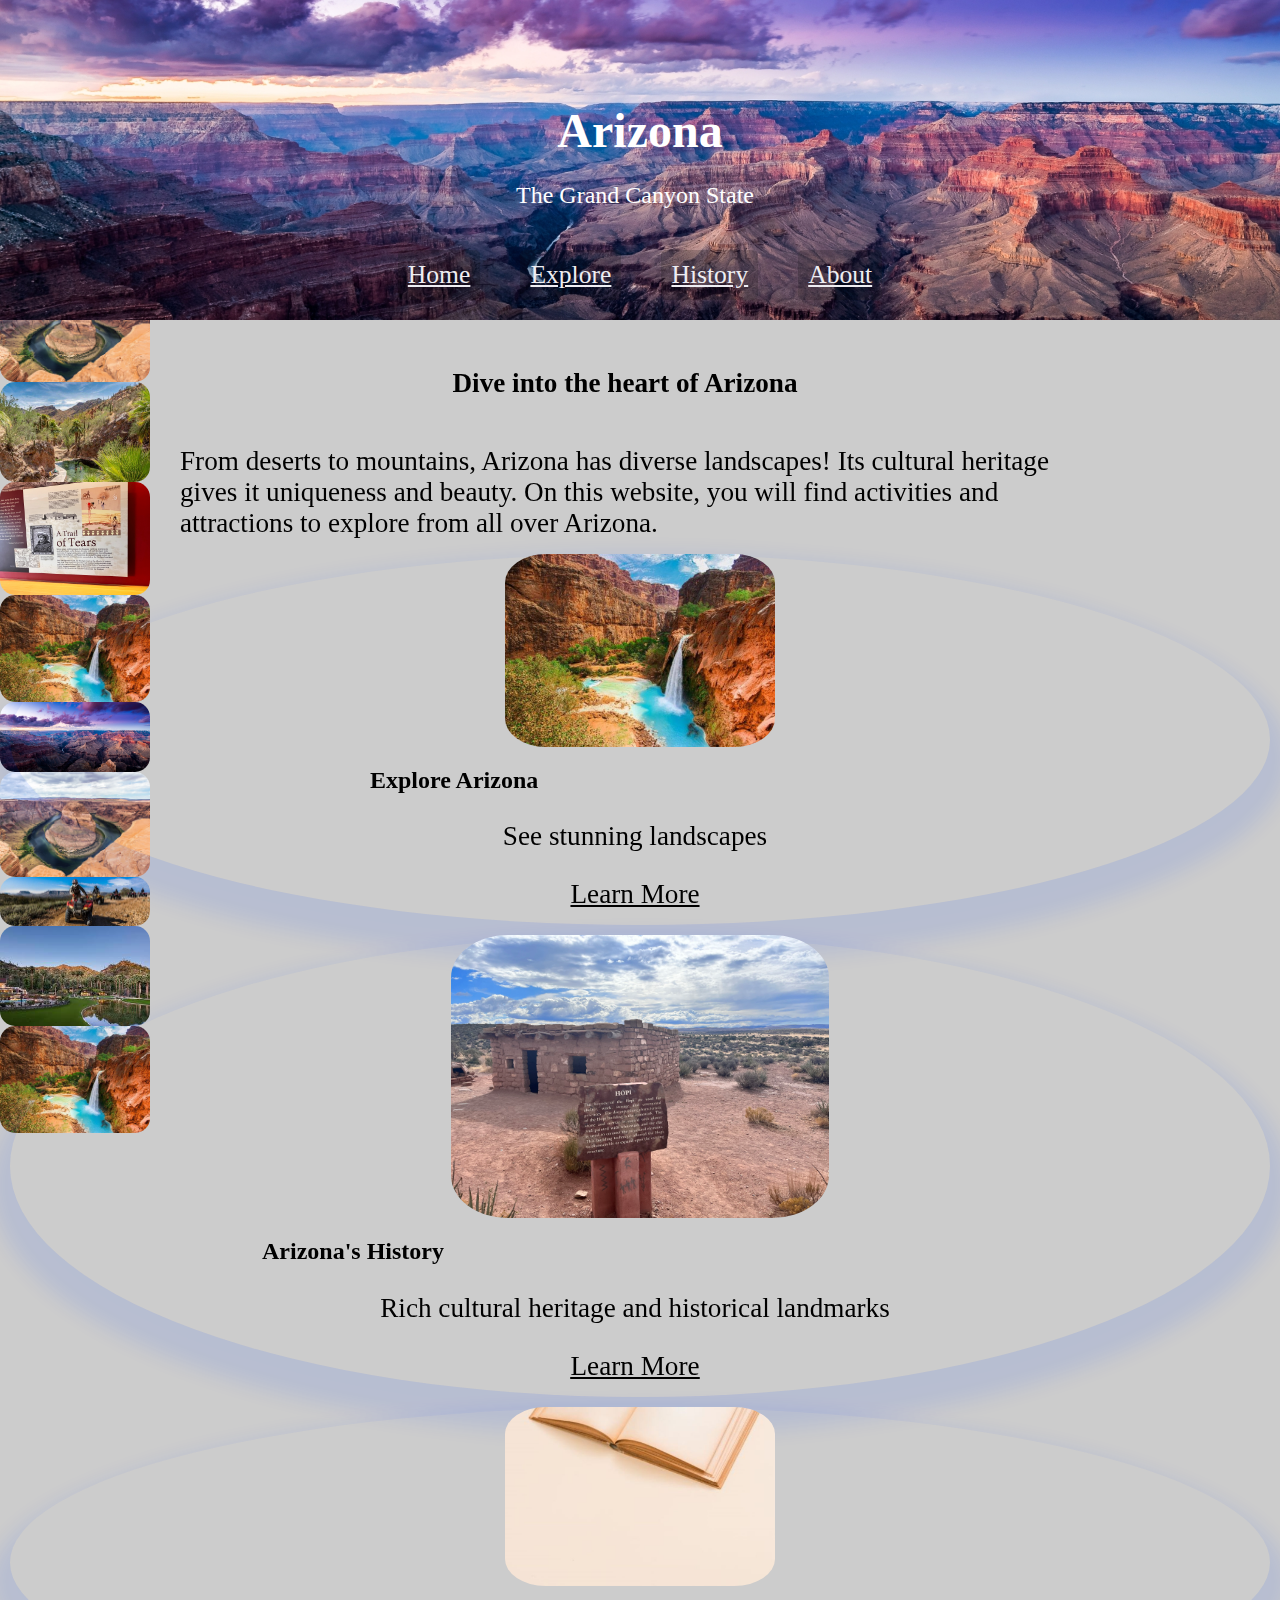
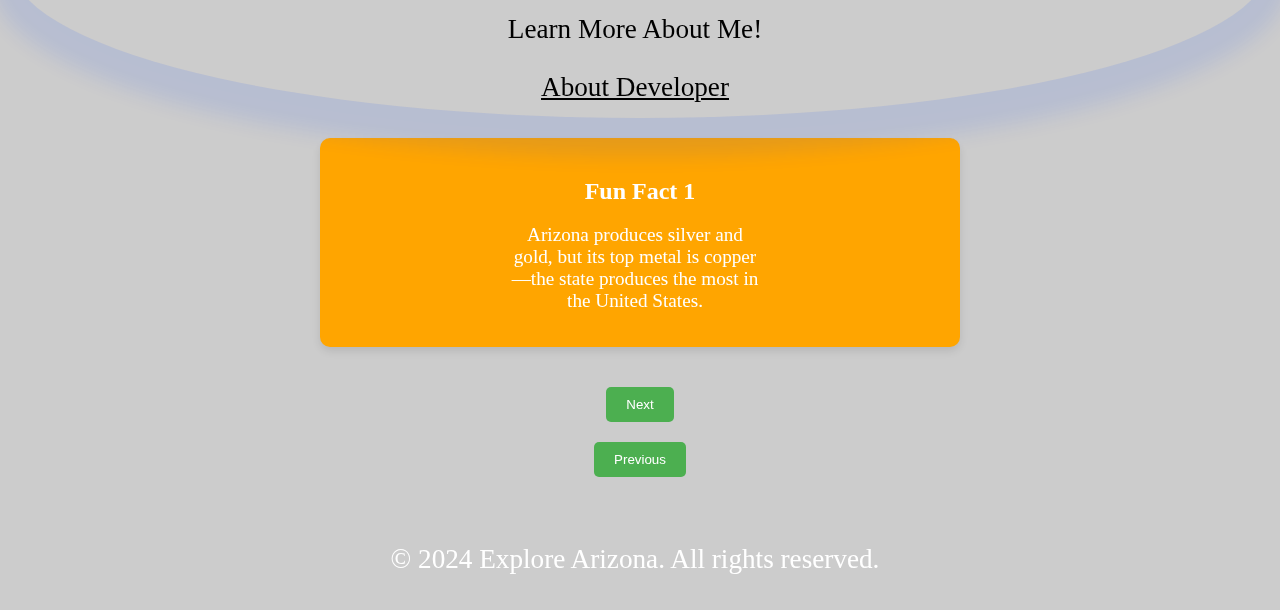
<file: index.html>
<!DOCTYPE html>
<html lang="en">
<head>
    <meta charset="UTF-8">
    <meta name="viewport" content="width=device-width, initial-scale=1.0">
    <meta name="keywords" content="Arizona, Grand Canyon, Explore Arizona, Visit Arizona,Arizona Landmarks, Arizona Travel">
    <title>Explore Arizona</title>
    <link rel="stylesheet" href="style.css">
    <link rel="stylesheet" href="history.html">
    <link rel="stylesheet" href="explore.html">
    <link rel="stylesheet" href="about.html">
    

</head>
<body>
    <header style="background-image: url('images/grand-cany.jpg')">
        <div class="header-overlay">
            <h1>Arizona</h1>
            <p>The Grand Canyon State</p>
        </div>

        <nav class="tabs">
            <a href="index.html" class="tab-link">Home</a>
            <a href="explore.html" class="tab-link">Explore</a>
            <a href="history.html" class="tab-link">History</a>
            <a href="about.html" class="tab-link">About</a>
        </nav>
    </header>

    <main>
        <div class="welcome-text">
            <h1>Dive into the heart of Arizona</h1>
            <p> From deserts to mountains, Arizona has diverse landscapes! Its cultural heritage gives it uniqueness and beauty. On this website, you will find activities and attractions to explore from all over Arizona.   </p>

        </div>    
        <section id="home" class="tab-content">
            <div class="culture-image">
                    <div class="image-wrapper">
                        <img src="images/exploreAZ1.jpg" alt="Explore Arizona">
                            <h2>Explore Arizona</h2>
                            <p>See stunning landscapes </p>
                            <p><a href="explore.html" class="learn-more">Learn More</u></a></p>
                        </div>
                    </div>
            </div>

            <div class="culture-image">
                    <div class="image-wrapper">
                        <img src="images/image3.jpeg" alt="Arizona History">
                        <div class="image-overlay">
                            <h2>Arizona's History</h2>
                            <p>Rich cultural heritage and historical landmarks</p>
                            <p><a href="history.html"class="learn-more"><u>Learn More</u></a></p>
                        </div>
                    </div>
                </a>
            </div>

    
            <div class="culture-image">
                    <div class="image-wrapper">
                        <img src="images/close-up-open-book.jpg" alt="About Developer">
                        <div class="image-overlay">
                            <h2></h2>
                            <p>Learn More About Me! </p>

                            <p><a href="about.html" class="learn-more"><u>About Developer</u></a></p>
                        </div>
                    </div>
                </a>
                </div>
            </div>
        </section>
    </main>

  <section id="fun-facts-section">
    <div class="fun-facts">
        <div class="fact-container fact1 active">
            <div id="fact1" class="fact-box">
                <div class="fact-text">
                    <h2>Fun Fact 1</h2>
                    <p>Arizona produces silver and gold, but its top metal is copper—the state produces the most in the United States.</p>
                </div>
            </div>
        </div>
        <div class="fact-container fact2">
            <div id="fact2" class="fact-box">
                <div class="fact-text">
                    <h2>Fun Fact 2</h2>
                    <p>The air at the Grand Canyon is among the cleanest air in the United States.

</p>
                </div>
            </div>
        </div>
        <div class="fact-container fact3">
            <div id="fact3" class="fact-box">
                <div class="fact-text">
                    <h2>Fun Fact 3</h2>
                    <p>There are 22 national parks and monuments in Arizona.</p>
                </div>
            </div>
        </div>
        <div class="fact-container fact4">
            <div id="fact4" class="fact-box">
                <div class="fact-text">
                    <h2>Fun Fact 4</h2>
                    <p> Grand Canyon National Park is bigger than the entire state of Rhode Island.</p>
                </div>
            </div>
        </div>
        <div class="fact-container fact5">
            <div id="fact5" class="fact-box">
                <div class="fact-text">
                    <h2>Fun Fact 5</h2>
                    <p>There are currently 22 sovereign Indian Tribes or Nations in Arizona.</p>
                </div>
            </div>
        </div>
    </div>
    <button id="next-fact-button">Next </button>
    <button id= "previous-fact-button"> Previous</button>
</section>

   <aside class="side-images left">
       
        <img src="images/51.jpg" alt="Side Image 1">
        <img src="images/exploreAZ1.jpg" alt="Side Image 2">
        <img src="images/grand-cany.jpg" alt="Side Image 3">
        <img src="images/horseshoe-bend-AZ.jpg" alt="Side Image 4">
        <img src="images/resort2.jpg" alt="Side Image 5">
        <img src="images/image21.jpeg" alt="Side Image 1">
        <img src="images/exploreAZ1.jpg" alt="Side Image 2">
        <img src="images/grand-cany.jpg" alt="Side Image 3">
        <img src="images/horseshoe-bend-AZ.jpg" alt="Side Image 4">
        <img src="images/exploreAZ.jpg" alt="Side Image 5">
        <img src="images/resort1.jpg" alt="Side Image 1">
        <img src="images/exploreAZ1.jpg" alt="Side Image 2">
        
    </aside>
    <script>
        const nextButton = document.getElementById('next-fact-button');
        const prevButton = document.getElementById('previous-fact-button');
        let currentFact = 1;
        function showFact(factNumber) {
       
        const factContainers = document.querySelectorAll('.fact-container');
        factContainers.forEach(container => container.classList.remove('active'));
       
        document.querySelector(`.fact-container.fact${factNumber}`).classList.add('active');
        
        currentFact = factNumber;
        }
       
        nextButton.addEventListener('click', () => {
        showFact((currentFact % 5) + 1);  });
       
        prevButton.addEventListener('click', () => {
        showFact(currentFact === 1 ? 5 : currentFact - 1); 
        });
        
        showFact(currentFact);
    </script>
    <footer>
        <p>&copy; 2024 Explore Arizona. All rights reserved.</p>
    </footer>

</body>
</html>
</file>
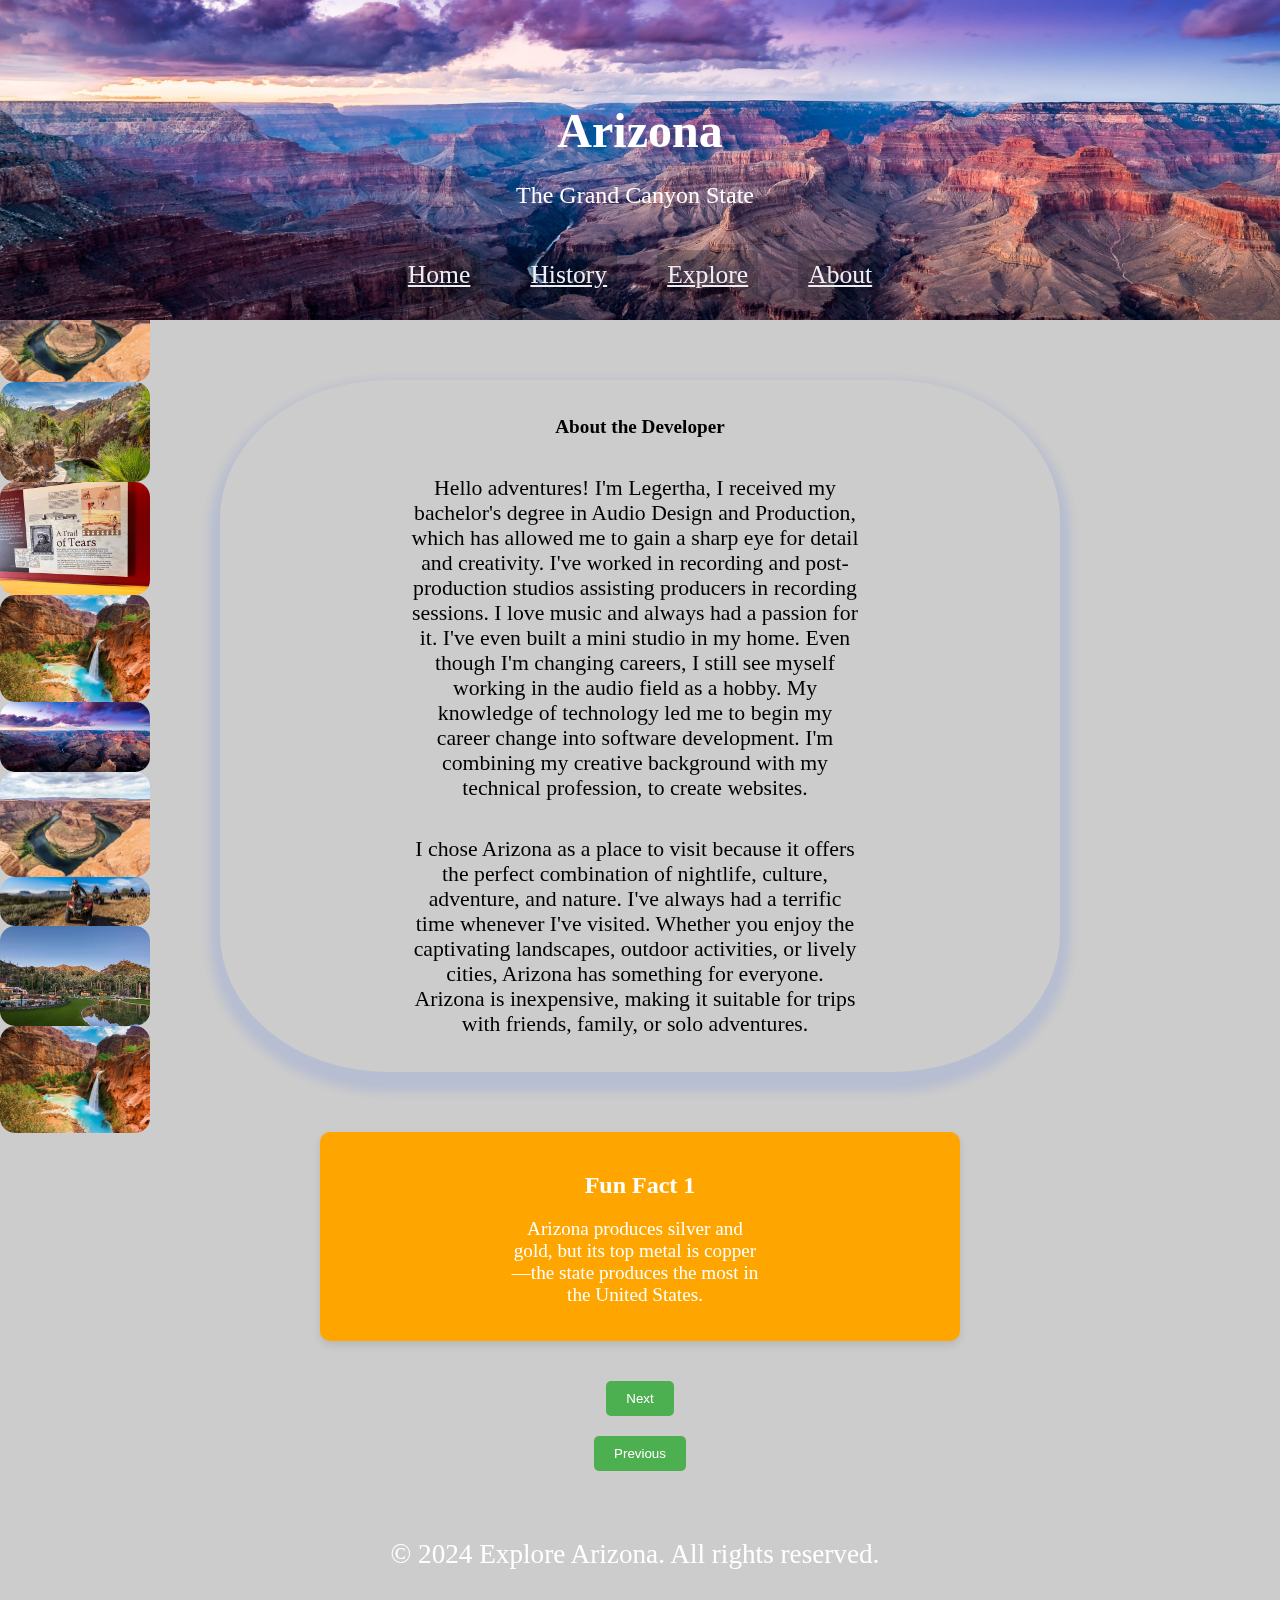
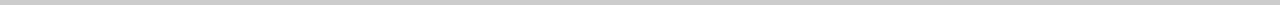
<file: about.html>
<!DOCTYPE html>
<html lang="en">
<head>
    <meta charset="UTF-8">
    <meta name="viewport" content="width=device-width, initial-scale=1.0">
    <title>Arizona History</title>
    <link rel="stylesheet" href="style.css">
    <link rel="stylesheet" href="history.html">
    <link rel="stylesheet" href="about.html">
    
</head>
<body>
    <header style="background-image: url('images/grand-cany.jpg');">
        <div class="header-overlay">
            <h1>Arizona</h1>
            <p>The Grand Canyon State</p>
        </div>

        <nav class="tabs">
            <a href="index.html" class="tab-link">Home</a>
            <a href="history.html" class="tab-link">History</a>
            <a href="explore.html" class="tab-link">Explore</a>
            <a href="about.html" class="tab-link">About</a>
        </nav>
    </header>
    <main>
    <section>
        <div class="about-section">
            <h2>About the Developer</h2>
          <p>Hello adventures! I'm Legertha, I received my bachelor's degree in Audio Design and Production, which has allowed me to gain a sharp eye for detail and creativity. I've worked in recording and post-production studios assisting producers in recording sessions. I love music and always had a passion for it. I've even built a mini studio in my home. Even though I'm changing careers, I still see myself working in the audio field as a hobby. My knowledge of technology led me to begin my career change into software development. I'm combining my creative background with my technical profession, to create websites. </p>

            <p> I chose Arizona as a place to visit because it offers the perfect combination of nightlife, culture, adventure, and nature. I've always had a terrific time whenever I've visited. Whether you enjoy the captivating landscapes, outdoor activities, or lively cities, Arizona has something for everyone. Arizona is inexpensive, making it suitable for trips with friends, family, or solo adventures.</p>
        </div>
    </section>
</main>
<section id="fun-facts-section">
    <div class="fun-facts">
        <div class="fact-container fact1 active">
            <div id="fact1" class="fact-box">
                <div class="fact-text">
                    <h2>Fun Fact 1</h2>
                    <p>Arizona produces silver and gold, but its top metal is copper—the state produces the most in the United States.</p>
                </div>
            </div>
        </div>
        <div class="fact-container fact2">
            <div id="fact2" class="fact-box">
                <div class="fact-text">
                    <h2>Fun Fact 2</h2>
                    <p>The air at the Grand Canyon is among the cleanest air in the United States.

</p>
                </div>
            </div>
        </div>
        <div class="fact-container fact3">
            <div id="fact3" class="fact-box">
                <div class="fact-text">
                    <h2>Fun Fact 3</h2>
                    <p>There are 22 national parks and monuments in Arizona.</p>
                </div>
            </div>
        </div>
        <div class="fact-container fact4">
            <div id="fact4" class="fact-box">
                <div class="fact-text">
                    <h2>Fun Fact 4</h2>
                    <p> Grand Canyon National Park is bigger than the entire state of Rhode Island.</p>
                </div>
            </div>
        </div>
        <div class="fact-container fact5">
            <div id="fact5" class="fact-box">
                <div class="fact-text">
                    <h2>Fun Fact 5</h2>
                    <p>There are currently 22 sovereign Indian Tribes or Nation in Arizona.</p>
                </div>
            </div>
        </div>
    </div>
    <button id="next-fact-button">Next </button>
    <button id= "previous-fact-button"> Previous</button>
</section>

   <aside class="side-images left">
       
        <img src="images/51.jpg" alt="Side Image 1">
        <img src="images/exploreAZ1.jpg" alt="Side Image 2">
        <img src="images/grand-cany.jpg" alt="Side Image 3">
        <img src="images/horseshoe-bend-AZ.jpg" alt="Side Image 4">
        <img src="images/resort2.jpg" alt="Side Image 5">
        <img src="images/image21.jpeg" alt="Side Image 1">
        <img src="images/exploreAZ1.jpg" alt="Side Image 2">
        <img src="images/grand-cany.jpg" alt="Side Image 3">
        <img src="images/horseshoe-bend-AZ.jpg" alt="Side Image 4">
        <img src="images/exploreAZ.jpg" alt="Side Image 5">
        <img src="images/resort1.jpg" alt="Side Image 1">
        <img src="images/exploreAZ1.jpg" alt="Side Image 2">
        
    </aside>

    <footer>
        <p>&copy; 2024 Explore Arizona. All rights reserved.</p>
    </footer>
    <script src="script.js" ></script>
</body>
</html>
</file>
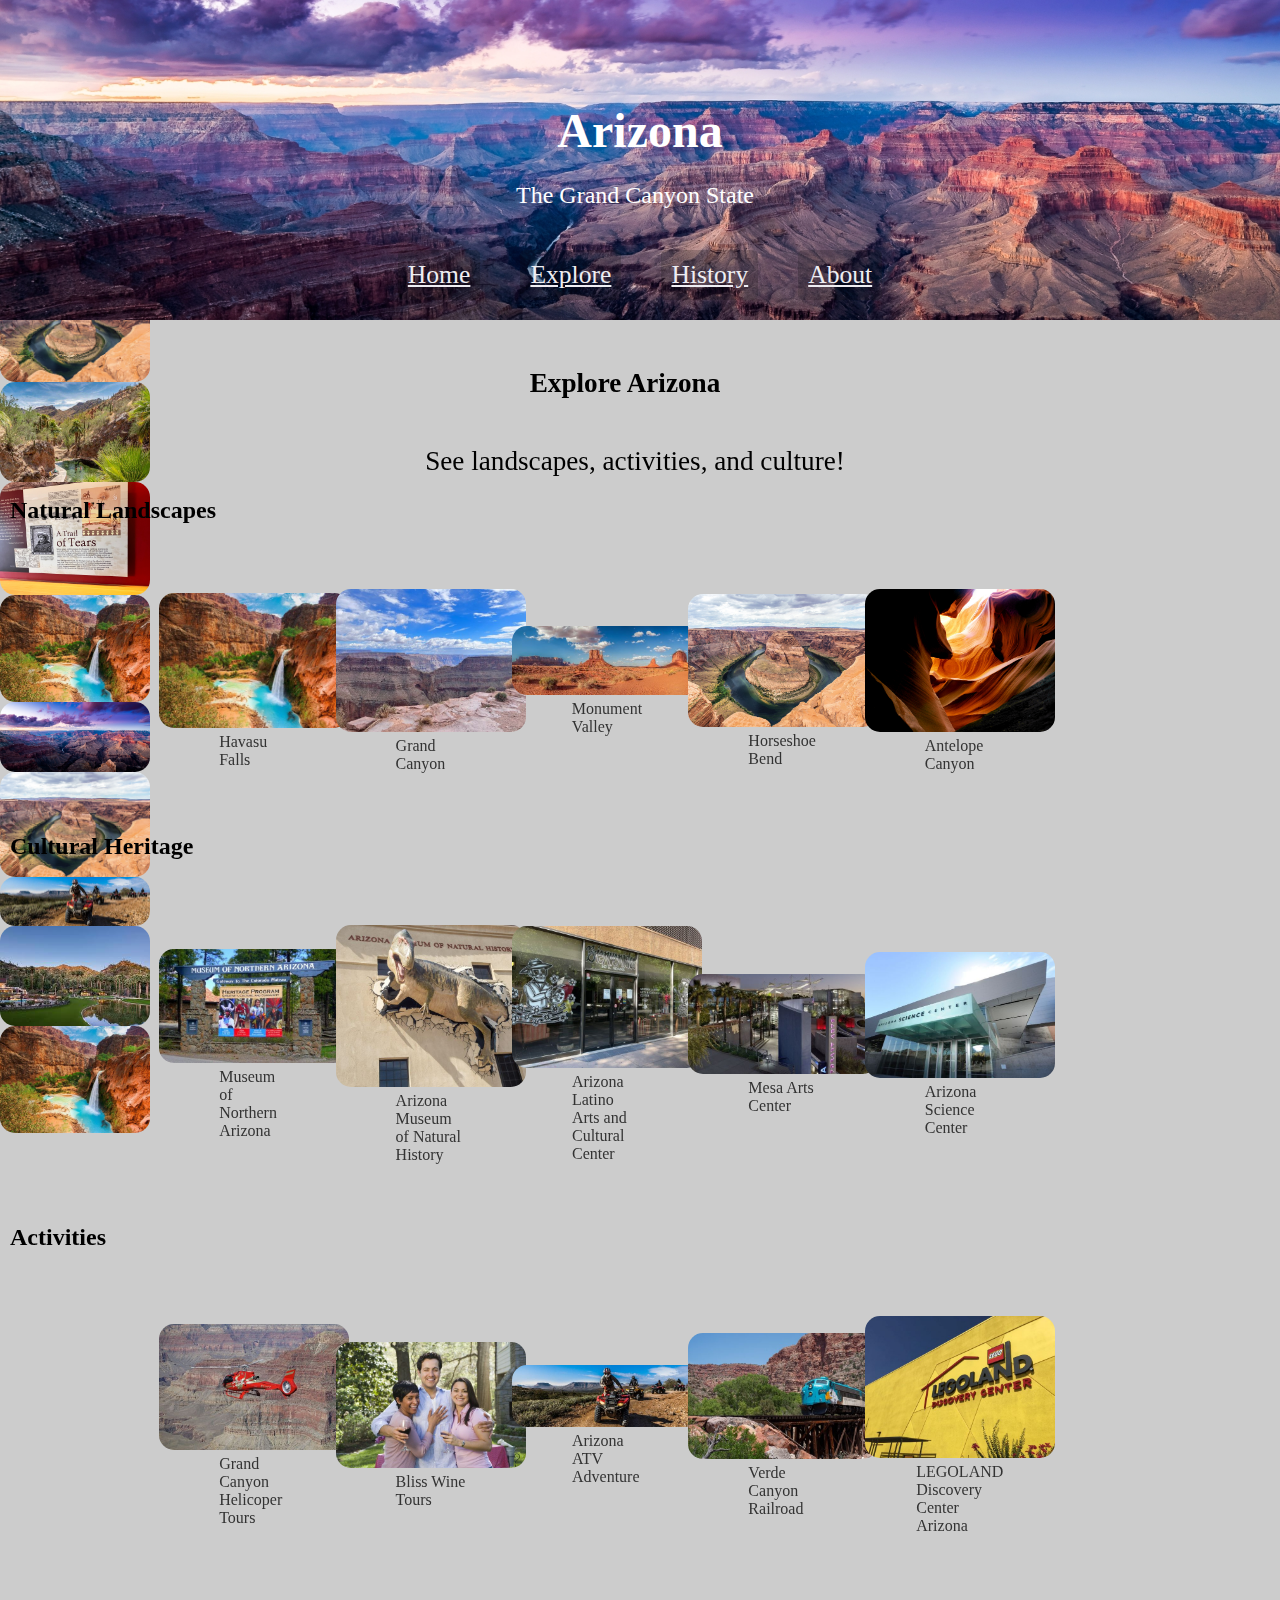
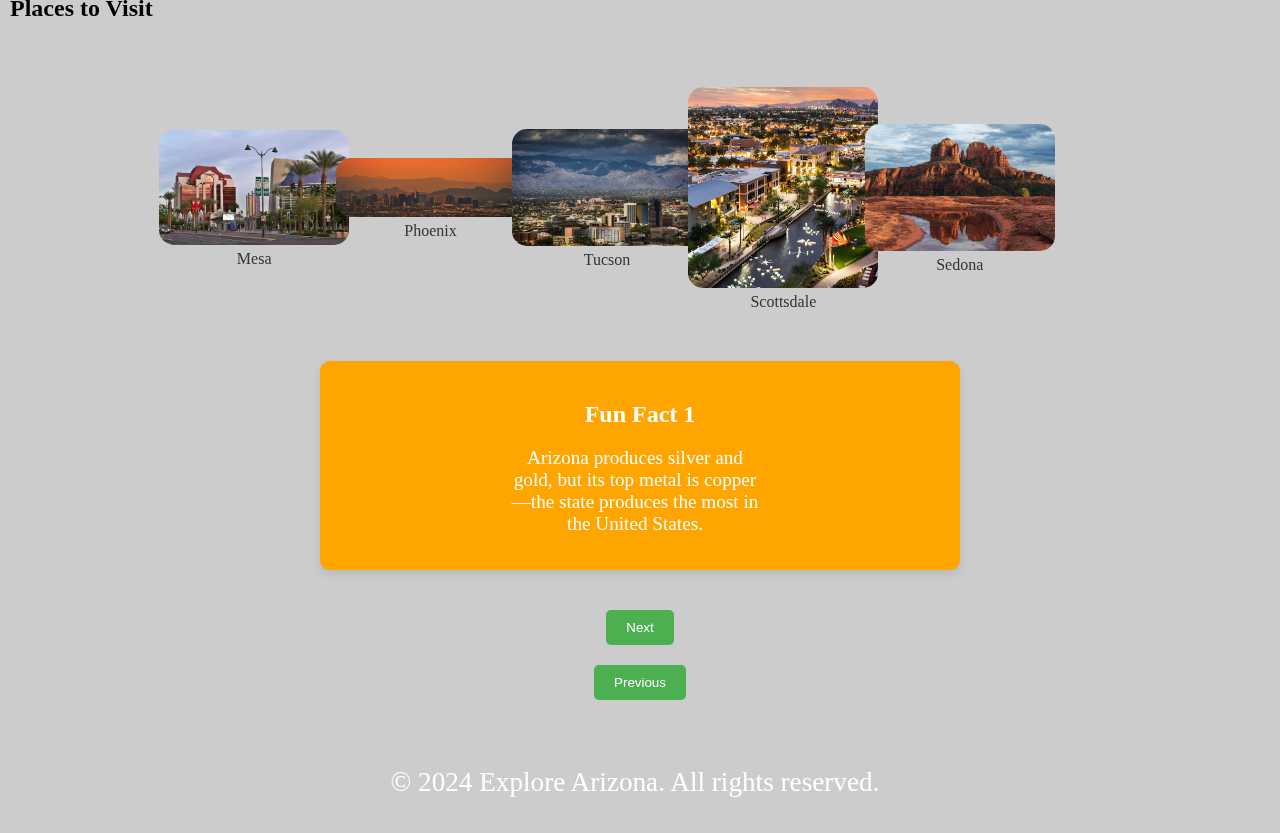
<file: explore.html>
<!DOCTYPE html>
<html lang="en">
<head>
    <meta charset="UTF-8">
    <meta name="viewport" content="width=device-width, initial-scale=1.0">
    <title>Arizona History</title>
    <link rel="stylesheet" href="style.css">
    <link rel="stylesheet" href="history.html">
    <link rel="stylesheet" href="about.html">
</head>
<body>
    <header style="background-image: url('images/grand-cany.jpg');">
        <div class="header-overlay">
            <h1>Arizona</h1>
            <p>The Grand Canyon State</p>
        </div>

        <nav class="tabs">
            <a href="index.html" class="tab-link">Home</a>
            <a href="explore.html" class="tab-link">Explore</a>
            <a href="history.html" class="tab-link">History</a>
            <a href="about.html" class="tab-link">About</a>
        </nav>
    </header>
    <main>
        <div class="welcome-text">
            <h1>Explore Arizona</h1>
            <p>See landscapes, activities, and culture! </p>
        </div>
        <section id="explore-az1">
            <div class="explore-az-grid">
                    <div class="image-wrapper">
            <h2> Natural Landscapes</h2>
            <div class="links-grid">
                <a href="https://www.golakehavasu.com/havasu-falls" class="learn-more" ><img src="images/exploreAZ1.jpg" alt="Link 1"> Havasu Falls</a>
                <a href="https://home.nps.gov/grca/index.htm" class="learn-more"><img src="images/image0.jpg" alt="Link 2"> Grand Canyon</a>
                <a href="https://www.visitutah.com/places-to-go/parks-outdoors/monument-valley-tribal-park" 
 class="learn-more"><img src="images/panoramic-shot-famous-monument-valley-usa.jpg" alt="Link 3"> Monument Valley</a>
                <a href="https://www.nps.gov/glca/planyourvisit/horseshoe-bend.htm" class="learn-more"><img src="images/horseshoe-bend-AZ.jpg" alt="Link 4"> Horseshoe Bend</a>
                <a href="https://www.antelopecanyontickets.com/?gad_source=1&gclid=Cj0KCQjws560BhCuARIsAHMqE0Hg5AFIBwkM2s4C_Gwe7K2iMK0CrQPUmWONP9BvWzRFS1mlVsQPFrQaAlReEALw_wcB" class="learn-more"><img src="images/antelope-canyon-4-1396775.jpg" alt="Link 5"> Antelope Canyon</a>
            </div>
                    </div>
            </div>
        </section>

        <section id="explore-az2">
            <h2> Cultural Heritage </h2>
            <div class="links-grid">
                <a href="https://musnaz.org/" class="learn-more" ><img src="images/11137_19609_Museum_of_Northern_Arizona_Flagstaff_lg.jpg" alt="Link 6"> Museum of Northern Arizona</a>
                <a href="https://www.sbnature.org/?gad_source=1&gclid=Cj0KCQjws560BhCuARIsAHMqE0Emq-0oRx_0jzo7lbSFugMzJwK_a0yFq8vy_sbKd--LLOGyZL7x_AcaAudVEALw_wcB" class="learn-more"><img src="images/arizona-museum-of-natural-history-a-desert-jewel-fossil-crates.jpg" alt="Link 7"> Arizona Museum of Natural History</a>
                <a href="https://www.tripadvisor.com/Attraction_Review-g31310-d524688-Reviews-Arizona_Latino_Arts_and_Cultural_Center-Phoenix_Arizona.html" class="learn-more"><img src="images/2023-07-06.jpg" alt="Link 8"> Arizona Latino Arts and Cultural Center</a>
                <a href="https://mesaartscenter.com/?gad_source=1&gclid=Cj0KCQjws560BhCuARIsAHMqE0EovEB76LTTA9_ZgLeOTYst9tza5hZLKQPTHlZfExEOh8vk7gHDgqEaAmATEALw_wcB" class="learn-more"><img src="images/mesaartscenter.jpg" alt="Link 9"> Mesa Arts Center</a>
                <a href="https://www.azscience.org/?utm_source=google_cpc&utm_medium=ad_grant&utm_campaign=evergreen&gad_source=1&gclid=Cj0KCQjws560BhCuARIsAHMqE0Hr9JjD-xEUlwkLhMTj9s7X-luF6qEISa3cAtEOBC0QX0MdyFNdX-QaAt_SEALw_wcB" class="learn-more" ><img src="images/az_scrience_building_outside_2023.jpg" alt="Link 10">Arizona Science Center</a>
            </div>
        </section>

        <section id="explore-az3">
            <h2> Activities</h2>
            <div class="links-grid">
                <a href="https://www.gcflight.com/grand-canyon-helicopter-tours/?gad_source=1&gclid=Cj0KCQjws560BhCuARIsAHMqE0FHUPtIrR7yiBdgSkqX0exVm7edWae_TkFNSbetxGfYpGqmMGZo75gaAhlzEALw_wcB" class="learn-more" ><img src="images/GCHelicoper.jpg" alt="Link 11"> Grand Canyon Helicoper Tours</a>
                <a href="https://blissarizona.com/?gad_source=1&gclid=Cj0KCQjws560BhCuARIsAHMqE0HNs9vWMpMGeN3aF8PncTDqNKJz2oMMcvBItVqDDbjr4ecD4TtDE6MaAt9FEALw_wcB" class="learn-more"><img src="images/friends-drinking-wine-and-embracing-2312526.jpg" alt="Link 12"> Bliss Wine Tours </a>
                <a href="https://azoutdoorfun.com/?gad_source=1&gclid=Cj0KCQjws560BhCuARIsAHMqE0H_NBpT5QVbIeEFEdUbwkfSCpoNWR2i2Y4Tk9A8nR0XrtIqKpCwrOIaAkflEALw_wcB" class="learn-more"><img src="images/exploreAZ.jpg" alt="Link 13"> Arizona ATV Adventure</a>
                <a href="https://verdecanyonrr.com/" class="learn-more"><img src="images/51.jpg" alt="Link 14"> Verde Canyon Railroad</a>
                <a href="https://www.legolanddiscoverycenter.com/arizona/" class="learn-more"><img src="images/IMG_LEGO.jpg" alt="Link 15"> LEGOLAND Discovery Center Arizona</a>
            </div>
        </section>

        <section id="explore-az4">
            <h2>Places to Visit</h2>
            <div class="links-grid">
                <a href="https://www.tripadvisor.com/Tourism-g31281-Mesa_Arizona-Vacations.html" class="learn-more"><img src="images/Downtown-Mesa-AZ.jpg" alt="Link 18"> Mesa</a>
                <a href="https://www.visitphoenix.com/" class="learn-more"><img src="images/phoenix.jpg" alt="Link 16"> Phoenix</a>
                <a href="https://www.visittucson.org/" class="learn-more"><img src="images/tucson.jpg" alt="Link 17"> Tucson</a>
                <a href="https://www.experiencescottsdale.com/" class="learn-more" ><img src="images/zoom_background_logo_nightlights_97055e8f-ca7a-4f51-9606-5488f71f0e0e.jpg" alt="Link 19">Scottsdale</a>
                <a href="https://www.tripadvisor.com/Tourism-g31352-Sedona_Arizona-Vacations.html" class="learn-more"> <img src="images/sedona.jpg" alt="Link 20"> Sedona</a>
            </div>
        </section>
</main>

<section id="fun-facts-section">
    <div class="fun-facts">
        <div class="fact-container fact1 active">
            <div id="fact1" class="fact-box">
                <div class="fact-text">
                    <h2>Fun Fact 1</h2>
                    <p>Arizona produces silver and gold, but its top metal is copper—the state produces the most in the United States.</p>
                </div>
            </div>
        </div>
        <div class="fact-container fact2">
            <div id="fact2" class="fact-box">
                <div class="fact-text">
                    <h2>Fun Fact 2</h2>
                    <p>The air at the Grand Canyon is among the cleanest air in the United States.

</p>
                </div>
            </div>
        </div>
        <div class="fact-container fact3">
            <div id="fact3" class="fact-box">
                <div class="fact-text">
                    <h2>Fun Fact 3</h2>
                    <p>There are 22 national parks and monuments in Arizona.</p>
                </div>
            </div>
        </div>
        <div class="fact-container fact4">
            <div id="fact4" class="fact-box">
                <div class="fact-text">
                    <h2>Fun Fact 4</h2>
                    <p> Grand Canyon National Park is bigger than the entire state of Rhode Island.</p>
                </div>
            </div>
        </div>
        <div class="fact-container fact5">
            <div id="fact5" class="fact-box">
                <div class="fact-text">
                    <h2>Fun Fact 5</h2>
                    <p>There are currently 22 sovereign Indian Tribes or Nation in Arizona.</p>
                </div>
            </div>
        </div>
    </div>
    <button id="next-fact-button">Next </button>
    <button id= "previous-fact-button"> Previous</button>
</section>

   <aside class="side-images left">
       
        <img src="images/51.jpg" alt="Side Image 1">
        <img src="images/exploreAZ1.jpg" alt="Side Image 2">
        <img src="images/grand-cany.jpg" alt="Side Image 3">
        <img src="images/horseshoe-bend-AZ.jpg" alt="Side Image 4">
        <img src="images/resort2.jpg" alt="Side Image 5">
        <img src="images/image21.jpeg" alt="Side Image 1">
        <img src="images/exploreAZ1.jpg" alt="Side Image 2">
        <img src="images/grand-cany.jpg" alt="Side Image 3">
        <img src="images/horseshoe-bend-AZ.jpg" alt="Side Image 4">
        <img src="images/exploreAZ.jpg" alt="Side Image 5">
        <img src="images/resort1.jpg" alt="Side Image 1">
        <img src="images/exploreAZ1.jpg" alt="Side Image 2">
        
    </aside>

    
<footer>
    <p>&copy; 2024 Explore Arizona. All rights reserved.</p>
</footer>
    <script src="script.js" ></script>
</body>
</html>
</file>
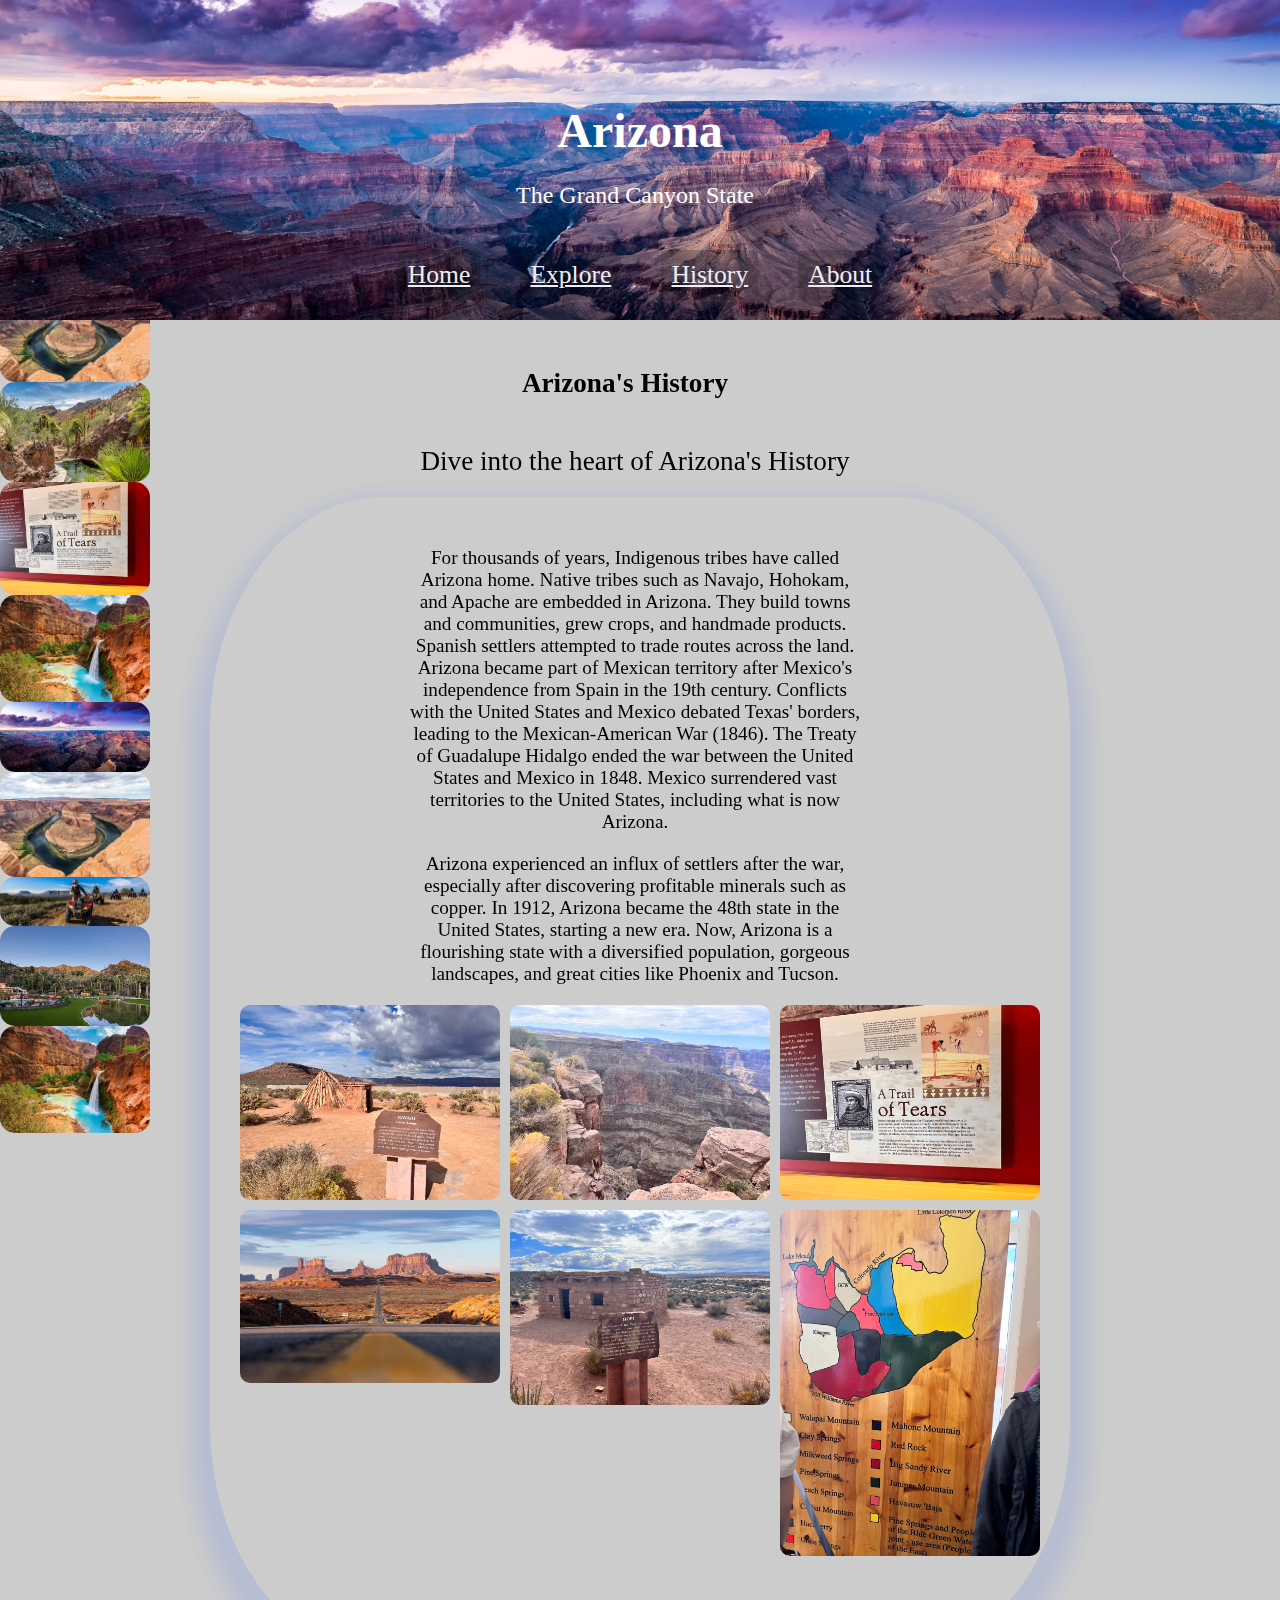
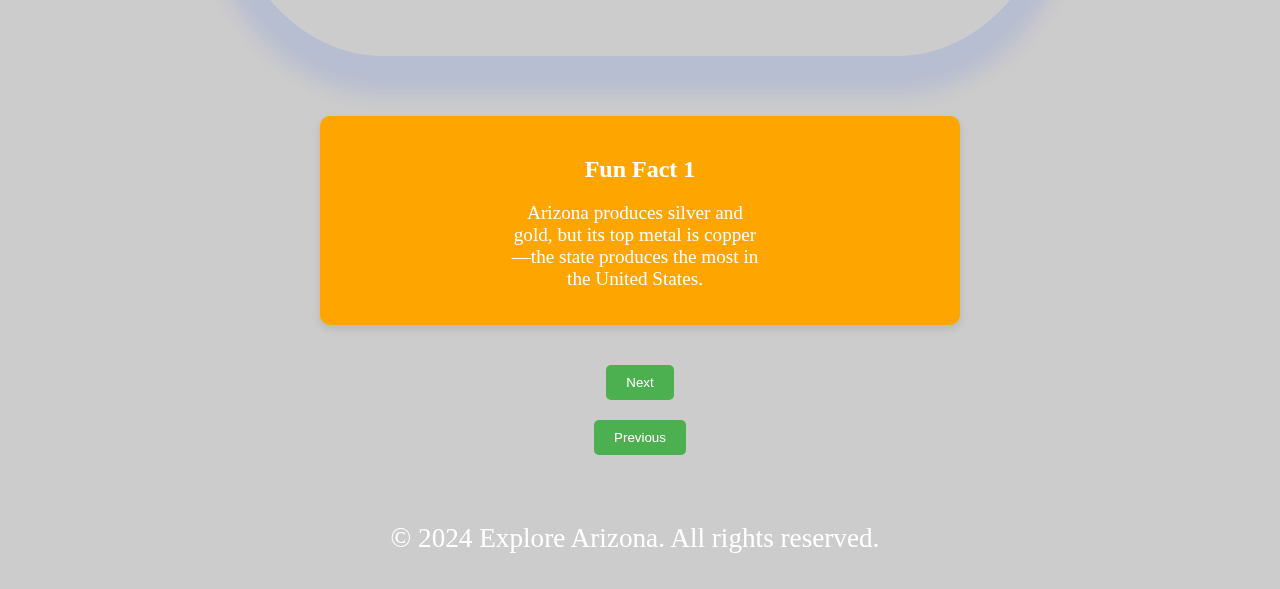
<file: history.html>
<!DOCTYPE html>
<html lang="en">
<head>
    <meta charset="UTF-8">
    <meta name="viewport" content="width=device-width, initial-scale=1.0">
    <title>Arizona History</title>
    <link rel="stylesheet" href="style.css">
    
</head>
<body>
    <header style="background-image: url('images/grand-cany.jpg')">
        <div class="header-overlay">
            <h1>Arizona</h1>
            <p>The Grand Canyon State</p>
        </div>

        <nav class="tabs">
            <a href="index.html" class="tab-link">Home</a>
            <a href="explore.html" class="tab-link">Explore</a>
            <a href="history.html" class="tab-link">History</a>
            <a href="about.html" class="tab-link">About</a>
        </nav>
    </header>

     <main>
        <div class="welcome-text">
            <h1>Arizona's History</h1>
            <p>Dive into the heart of Arizona's History</p>
        </div>
        <section id="history">
            <div class="paragraph-box">
            <p>For thousands of years, Indigenous tribes have called Arizona home. Native tribes such as Navajo, Hohokam, and Apache are embedded in Arizona. They build towns and communities, grew crops, and handmade products. Spanish settlers attempted to trade routes across the land. Arizona became part of Mexican territory after Mexico's independence from Spain in the 19th century. Conflicts with the United States and Mexico debated Texas' borders, leading to the Mexican-American War (1846). The Treaty of Guadalupe Hidalgo ended the war between the United States and Mexico in 1848. Mexico surrendered vast territories to the United States, including what is now Arizona. </p>
            <p>Arizona experienced an influx of settlers after the war, especially after discovering profitable minerals such as copper. In 1912, Arizona became the 48th state in the United States, starting a new era. Now, Arizona is a flourishing state with a diversified population,  gorgeous landscapes, and great cities like Phoenix and Tucson. </p>
            <div class="image-grid">
                <img src="images/image32.jpeg" alt="GC 1">
                <img src="images/image2.jpeg" alt="GC 2">
                <img src="images/image21.jpeg" alt="GC 3">
                <img src="images/valley.jpg" alt="GC 4">
                <img src="images/image3.jpeg" alt="GC 5">
                <img src="images/image03.jpg" alt="GC 6">
            </div>
            </div>
        </section>
    </main>

     <section id="fun-facts-section">
    <div class="fun-facts">
        <div class="fact-container fact1 active">
            <div id="fact1" class="fact-box">
                <div class="fact-text">
                    <h2>Fun Fact 1</h2>
                    <p>Arizona produces silver and gold, but its top metal is copper—the state produces the most in the United States.</p>
                </div>
            </div>
        </div>
        <div class="fact-container fact2">
            <div id="fact2" class="fact-box">
                <div class="fact-text">
                    <h2>Fun Fact 2</h2>
                    <p>The air at the Grand Canyon is among the cleanest air in the United States.

</p>
                </div>
            </div>
        </div>
        <div class="fact-container fact3">
            <div id="fact3" class="fact-box">
                <div class="fact-text">
                    <h2>Fun Fact 3</h2>
                    <p>There are 22 national parks and monuments in Arizona.</p>
                </div>
            </div>
        </div>
        <div class="fact-container fact4">
            <div id="fact4" class="fact-box">
                <div class="fact-text">
                    <h2>Fun Fact 4</h2>
                    <p> Grand Canyon National Park is bigger than the entire state of Rhode Island.</p>
                </div>
            </div>
        </div>
        <div class="fact-container fact5">
            <div id="fact5" class="fact-box">
                <div class="fact-text">
                    <h2>Fun Fact 5</h2>
                    <p>There are currently 22 sovereign Indian Tribes or Nation in Arizona.</p>
                </div>
            </div>
        </div>
    </div>
    <button id="next-fact-button">Next </button>
    <button id= "previous-fact-button"> Previous</button>
</section>

   <aside class="side-images left">
       
        <img src="images/51.jpg" alt="Side Image 1">
        <img src="images/exploreAZ1.jpg" alt="Side Image 2">
        <img src="images/grand-cany.jpg" alt="Side Image 3">
        <img src="images/horseshoe-bend-AZ.jpg" alt="Side Image 4">
        <img src="images/resort2.jpg" alt="Side Image 5">
        <img src="images/image21.jpeg" alt="Side Image 1">
        <img src="images/exploreAZ1.jpg" alt="Side Image 2">
        <img src="images/grand-cany.jpg" alt="Side Image 3">
        <img src="images/horseshoe-bend-AZ.jpg" alt="Side Image 4">
        <img src="images/exploreAZ.jpg" alt="Side Image 5">
        <img src="images/resort1.jpg" alt="Side Image 1">
        <img src="images/exploreAZ1.jpg" alt="Side Image 2">
        
    </aside>

    <footer>
        <p>&copy; 2024 Explore Arizona. All rights reserved.</p>
    </footer>
    <script src="script.js" ></script>
</body>
</html>
</file>
<file: style.css>
body {
    font-family: Georgia, 'Times New Roman', Times, serif, sans-serif;
    margin: 0;
    padding: 0;
    background-color: #cccccc ;

}

/* Header */
header {
    position: relative;
    height: 300px; 
    background-size: cover;
    background-position: center;
    text-align: center; 
    color: #fff;
    display: flex;
    flex-direction: column;
    justify-content: center;
    align-items: center;
    padding-bottom: 20px;
    z-index: 10;
}

.header-overlay h1 {
    font-size: 3em;
    font-weight: bold;
    margin-bottom: 10px;
}

.header-overlay p {
    font-size: 1.5em;
    margin-bottom: 20px;
}

/*Tabs */
.tabs {
    position: absolute;
    bottom: 20px;
    width: 100%;
    display: flex;
    justify-content: center;
}

.tab-link {
    color: #eeedf2;    
    font-size: 1.6em;
    padding: 10px 10px;
    margin: 0 10px;
    border-radius: 5px;
    background-color: rgb(13, 13, 13, 0.2); 
    
}

.tab-link:hover {
    background-color: rgb(26, 12, 59, 0.5);
}

/* Home Page Start */
main {
    padding: 10px;
    align-items: center;        
}

.welcome-text h1 {
    padding:20px;
    display: flex;
    flex-direction: column;
    font-size: 1.5em;
    font-weight: bold;
    margin-bottom: 10px;
    justify-content: center;
    align-items: center;
   
}
.welcome-text h1, p{
    margin-right: 180px ;
    padding-left:170px;
    display: flex;
    flex-direction: column;
    font-size: 1.7em;
    margin-bottom: 15px;
    justify-content: center;
    align-items: center;
   
}
.culture-image {
    position: relative;
    margin-bottom: 10px;
    border-radius: 50% 50%;
    box-shadow: 0 19px 19px 19px rgb(0, 64, 255, 0.1);
    transition: transform 0.3s ease;
    display: flex;
    flex-direction: column;
    justify-content: center;
    align-items: center;
    width: 100%;   
}

.culture-image:hover {
    transform: translateY(-5px);
}

.culture-image a {
    color: #000000;
}

.culture-image img {
    width:30%;
    height: auto;
    display: block;
    border-radius: 15%;
    position: relative;
    margin-left: 35%;
    align-items: center;
    justify-content: center;
    
    
}
.culture-image h2{
    margin-left: 20%;
    text-decoration: none;
}
.learn-more:hover{
    color: #894c9a;
}
/*Home Page End*/

/*Explore Page Start*/
#explore{
    display: grid;
    grid-template-columns: repeat(auto fit, minmax(300px, 2fr));
}
#explore-az {
    padding: 10px;
    box-shadow: 0 12px 12px 12px rgb(0, 64, 255, 0.1);
    transition: transform 0.3s ease;
    text-align: center;
    position: relative;
    border-radius: 70% 70%;
    height: auto;

}
/* Styling for the image inside h2 */
#explore-az img {
    width: 190px; 
    height: auto; 
    margin:100 px; 
    border-radius: 40px;
}
#explore-az h2 {
    display: flex;
    align-items: center;
    justify-content: center;
    margin-bottom:0 px;
}

.links-grid  {
    display: flex;
    flex-wrap: wrap;
    align-items: center;
    justify-content: space-around;
    margin: 0 10%;
    padding: 30px ;
    width: 70%;
}


.links-grid a {
    display: flex;
    flex-direction: column;
    align-items: center;
    text-decoration: none;
    color: #333;
    width: 70px;
    margin: 10px;

}

.links-grid a img {
    width: 190px;
    height: auto;
    margin: 5px;
    border-radius: 15px;
}

/*History Page Start*/
#history {
    margin-top: 20px;
    display: flex;
    flex-direction: column;
    align-items: center;
}

#history h1 {
    font-size: 2.5em;
    margin-bottom: 10px;
}

#history .paragraph-box {
    position: relative;
    border-radius: 20% 20%;
    padding: 30px;
    margin-bottom: 50px;
    padding-bottom: 100px;
    padding-right: 100px 100px;
    width: 80%;
    max-width: 800px; 
    text-align: center;  
    box-shadow: 0 19px 19px 19px rgb(0, 64, 255, 0.1);
}

#history .paragraph-box p {
    font-size: 1.2em;
    margin-bottom: 20px;
}

.image-grid {
    display: grid;
    grid-template-columns: repeat(3, 1fr);
    grid-gap: 10px;
    justify-items: center;
}

.image-grid img {
    width: 100%; 
    max-width: 100%; 
    height: auto;
    border-radius: 10px;
}
/*About Page Start*/
.about-section {
            position: relative;
            display: flex;
            flex-direction: column;
            text-align: center;
            margin: 50px auto;
            width: 800px;
            padding: 20px;
            box-shadow: 0 10px 10px 10px rgb(0, 64, 255, 0.1);
            font-size:0.7em; 
            border-radius: 20% 20%;
        }
    /*About Page End*/

/*Side Img Start*/
.side-images {
    position: relative;
    top: 80px;
    display: flex;
    flex-direction: column;
    z-index: -1;
    background-repeat: repeat-y;
}


.side-images img {
    width:100%; 
    height:auto;
    border-radius:15px; 
   
    
}
.side-images left{
    position: relative;
    display: flex;
    flex-direction: column;
    z-index: -1;
    background-repeat: repeat-y;
    margin-right: 100%;
}
/*Side Img End*/

/*Fun Facts Start*/
.border-box{
    position: relative;
    right: 0;
    width: 200px;
    margin-bottom: 10px;
    height: 200vh;
}
.border-box img{
    width: 75%;
    height: auto;
    display: inline-block;
    border-radius: 15%;
    position: relative;
    margin-left: 10%;
}

.fun-facts {
    background-color: #ffa500;
    color: #fff;
    padding: 20px;
    text-align: center;
    margin-top: 40px; 
    border-radius: 10px;
    box-shadow: 0 4px 8px rgba(0, 0, 0, 0.1);
    width: 50%;
    max-width: 600px;
    margin: 0 auto; 
    margin-bottom: 40px;
}

.fact-text h2 {
    font-size: 1.5em;
    margin-bottom: 10px;
}

.fact-text p {
    font-size: 1.2em;
}
.fact-container {
    display: none; 
}
.fact-container.active {
    display: inline-block; 
}
.fact1.active .fact-container.fact1 {
    display: inline-block; 
}
#next-fact-button, #previous-fact-button {
    display: block;
    margin: 20px auto;
    padding: 10px 20px;
    background-color: #4CAF50; 
    color: white;
    border: none;
    border-radius: 5px;
    cursor: pointer;
}

.navigation {
    margin-top: 10px;
}


.navigation a {
    display: inline-block;
    padding: 5px 10px;
    background-color: #5900ff;;
    color: #fff;
    text-decoration: none;
    margin: 0 5px;
    font-size: 1.5em;
    border-radius: 5px;
    transition: opacity 0.3s;
}

.navigation a:hover {
    background-color: #0006b3;
}
.navigation a.active { 
    background-color: #0006b3; 
}

/*Fun Fact End*/

footer{
    background-size: cover;
    background-position: center;
    text-align: center;
    color: #fff;
    padding: 20px;
}

/*Media Start */

/* Phone View */
@media (max-width: 600px) {
    
    .side-images {
        display: none;
    }

    .header-overlay h1 {
        font-size: 1em;
    }

    .header-overlay p {
        font-size: 1em;
    }

    .tab-link {
        font-size: 1em;
        margin: 0 10px; 
    }

    .welcome-text h1 {
        font-size: 1.2em;
    }

    .welcome-text p {
        font-size: 1em;
        margin-right: 0;
        padding-left: 0;
    }

    .culture-image img {
        width: 50%; 
        max-width: 200px; 
        height: auto; 
        margin-left: auto;
        margin-right: auto;
    }

    .links-grid {
        width: 100%;
        margin: 5%;
        padding: 10px;
    }

    .links-grid a img {
        width: 100px;
    }

    .fun-facts {
        width: 90%;
    }
    .about-section {
        width: 90%;
        font-size: 0.8em;
        margin-left: auto;
        margin-right: auto;
    }
}
/* Tablet View */
@media (min-width: 601px) and (max-width: 1024px) {
    .side-images.left {
        position: fixed;
        top: 0;
        left: 0;
        width: 100px; 
        height: 100%;
        overflow-y: scroll;
    }

    .header-overlay h1 {
        font-size: 2em; 
    }

    .header-overlay p {
        font-size: 1.2em;
    }

    .tabs .tab-link {
        font-size: 1.4em; 
        margin:0 10px;
    }
     
    .welcome-text h1, p {
        margin-right: auto;
        padding-left: auto;
        font-size: 1.4em; 
    }

    .culture-image img {
        width: 50%; 
        max-width: 200px; 
        height: auto; 
        margin-left: auto;
        margin-right: auto;
    }

    .culture-image h2 {
        font-size: 1.2em;
    }
    .culture-image p{
        margin: auto;
        justify-content: center;
        text-align: center;
        align-items: center;
    }
    .links-grid {
        
        flex-direction: column;
        align-items: center;
        text-align: center;
        width: 100%;
    }

    .links-grid a {
        width: 100%;
    }

    .links-grid a img {
        width: 80%;
    }

    .about-section {
        width: 90%;
        font-size: 1em;
        margin-left: 10%;
        margin-right: auto;
        flex-direction: column;
        justify-content: center;
        align-items: center;
        text-align: center;
    }
}

/* Desktop View */
@media (min-width: 1025px) {
    .side-images.left {
        position: fixed;
        top: 0;
        left: 0;
        width: 150px; 
        height: 100%;
    }


    .header-overlay h1 {
        font-size: 3em; 
    }

    .header-overlay p {
        font-size: 1.5em; 
    }

    .tabs .tab-link {
        font-size: 1.6em;
        margin: 0 20px; 
    }

    .welcome-text h1, p {
        margin-right: 180px;
        padding-left: 170px;
        font-size: 1.7em; 
    }

    .culture-image img {
        width: 30%;
        margin-left: 35%;
    }

    .links-grid {
        flex-direction: row;
        width: 70%;
    }

    .links-grid a {
        width: 70px;
    }

    .links-grid a img {
        width: 190px;
    }

    .about-section {
        width: 800px;
        font-size: 0.8em;
    }
}
/* Media End */


/* Media  
@media (max-width: 600px) {
    .image-row {
        flex-direction: column;
        align-items: center;
    }

    .side-images {
        position: static;
        width: 100%;
        height: auto;
    }
}

@media (min-width: 601px) and (max-width: 1024px) {
    .side-images.left {
        position: fixed;
        top: 0;
        left: 0;
        width: 100px; /* Adjust width as needed 
        height: 100%;
        overflow-y: scroll;
    }

    .side-images.right {
        position: fixed;
        top: 0;
        right: 0;
        width: 200px; /* Adjust width as needed *
        height: 100%;
        overflow-y: scroll;
    }
}

@media (min-width: 1025px) {
    .side-images.left {
        position: fixed;
        top: 0;
        left: 0;
        width: 150px; /* Adjust width as needed 
        height: 100%;
       
        
    }

    .side-images.right {
        position: fixed;
        top: 0;
        right: 0;
        width: 250x; /* Adjust width as needed *
        height: 100%;
        
    }
}
</file>
